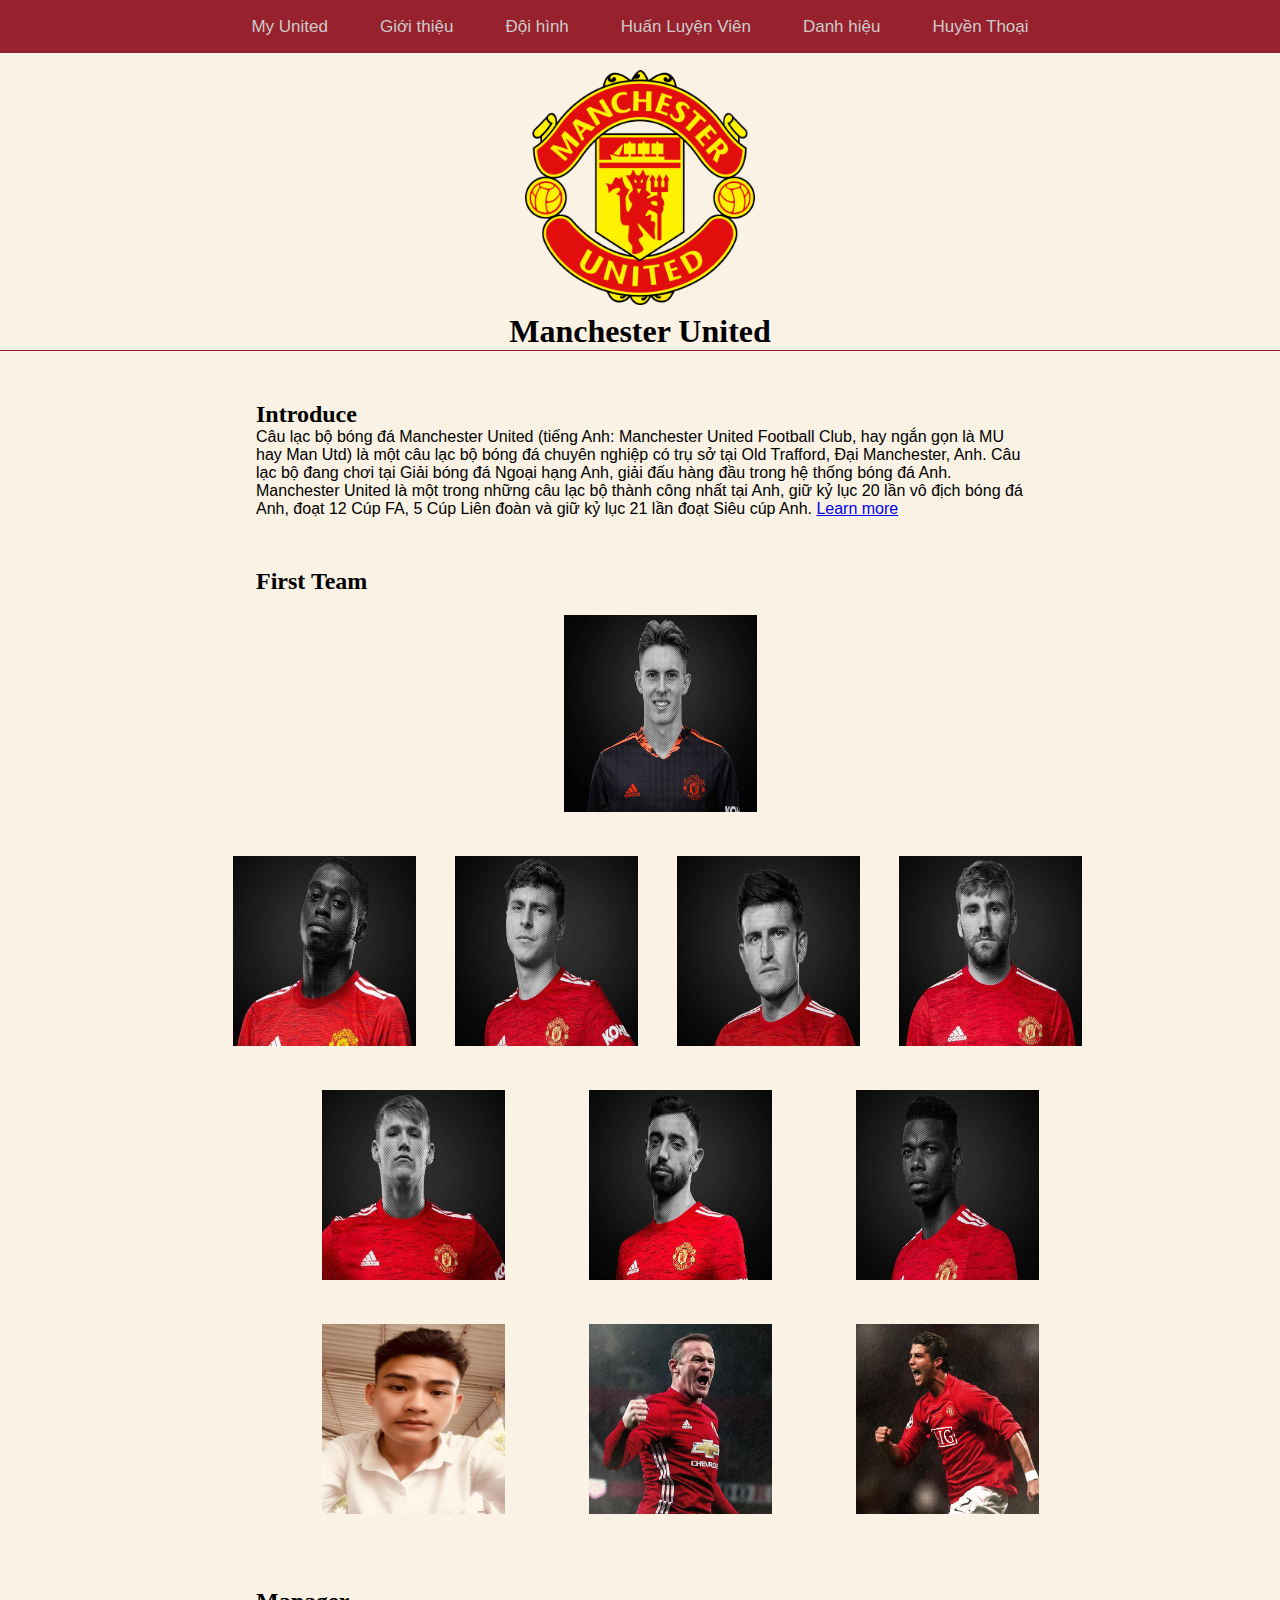
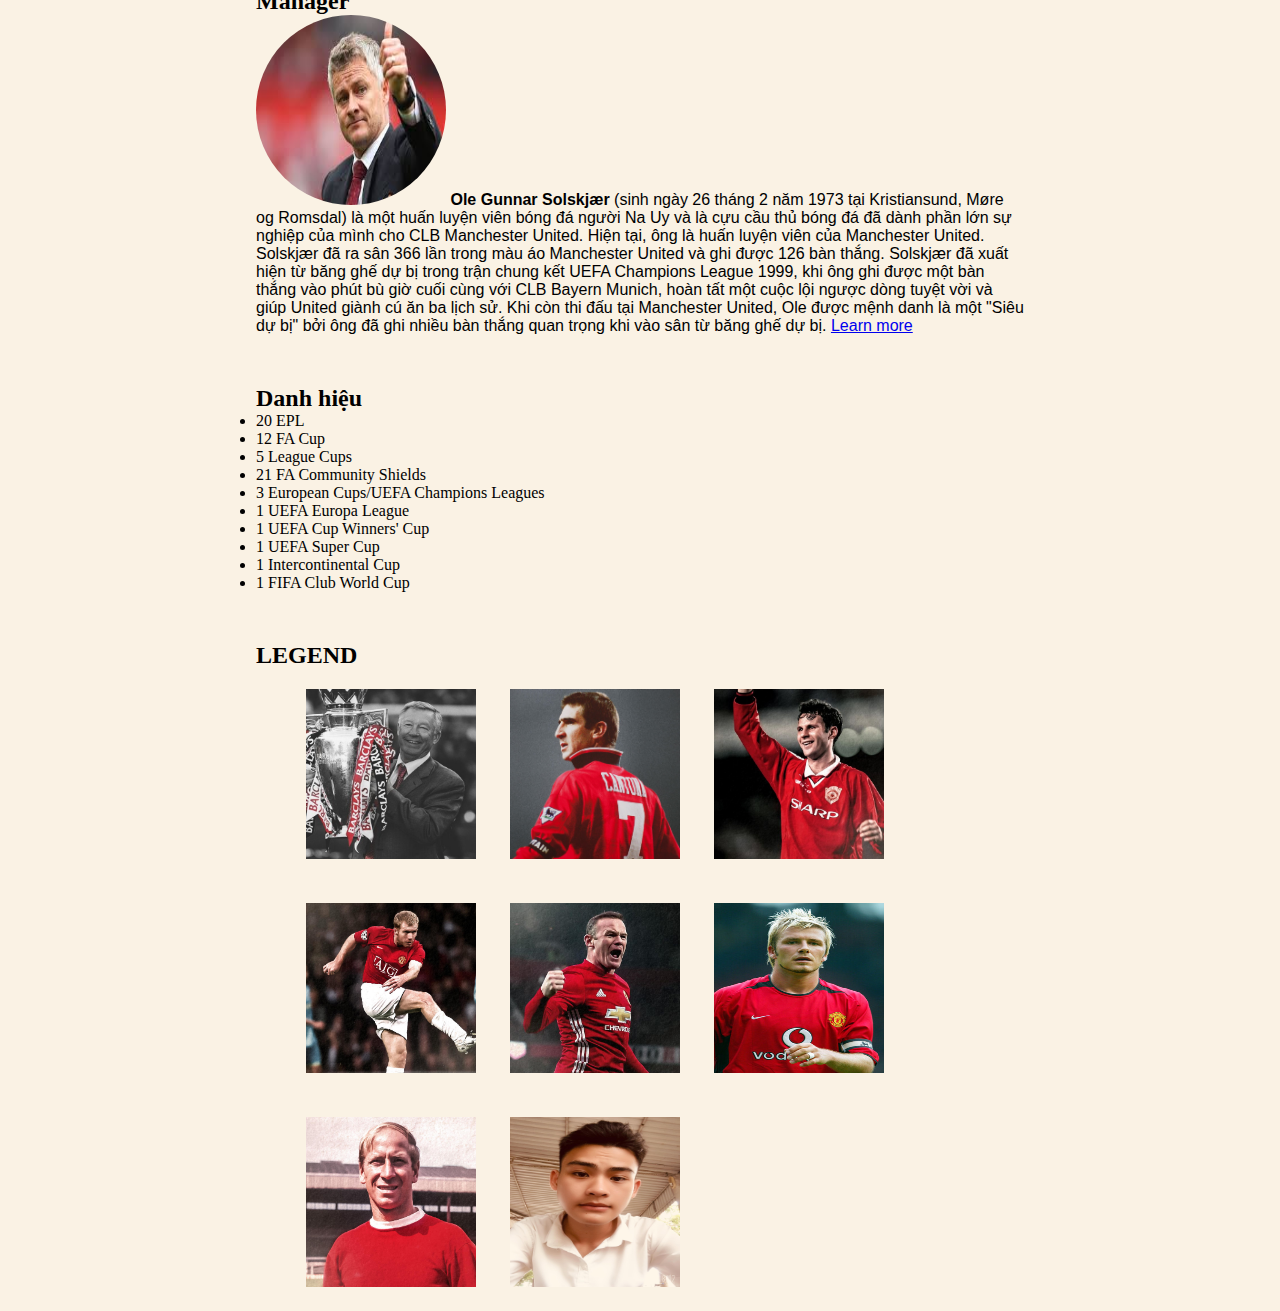
<file: teamMU.html>
<!DOCTYPE html>
<html lang="en">

<head>
    <meta charset="UTF-8">
    <meta name="viewport" content="width=device-width, initial-scale=1.0">
    <title>Manchester United</title>
    <link rel="icon" href="./img/teammu/manu.png">
    <style>
        * {
            margin: 0px;
            padding: 0px;
        }
        
        body {
            /*margin: 0 20%;*/
            background-color: #faf2e4;
        }
        
        h2 {
            font-family: cursive;
        }
        
        h1 {
            text-align: center;
            border-bottom: 1px solid #97212D;
            font-family: cursive;
            margin-top: 70px;
        }
        
        p {
            font-family: sans-serif;
        }
        
        .gk {
            text-align: center;
            margin-left: 40px;
        }
        
        .hauve {
            text-align: center;
        }
        
        .hauve img {
            padding-left: 35px;
        }
        
        .tienve {
            text-align: center;
        }
        
        .tienve img {
            padding-left: 80px;
        }
        
        .tiendao {
            text-align: center;
        }
        
        .tiendao img {
            padding-left: 80px;
        }
        
        .content img {
            margin-top: 20px;
            margin-bottom: 20px;
        }
        
        .legend img {
            padding-left: 30px;
            margin-top: 20px;
            margin-bottom: 20px;
        }
        
        .legend {
            margin-left: 20px;
        }
        
        .phan1,
        .phan2,
        .phan3,
        .phan4,
        #dh {
            margin: 0 20%;
            margin-top: 50px;
        }
        /* Begin MENU */
        
        #header {
            background-color: #97212D;
            height: 53px;
            position: fixed;
            top: 0px;
            left: 0;
            right: 0;
            text-align: center;
        }
        
        #header .menu li {
            display: inline-block;
            /*margin-left: 10px;*/
        }
        
        .menu li a {
            line-height: 53px;
            color: #ccc;
            padding: 0px 24px;
            display: block;
            position: relative;
            font-family: sans-serif;
            font-size: 17px;
        }
        
        .menu li a::after {
            content: "";
            height: 3px;
            width: 0px;
            background: white;
            position: absolute;
            bottom: 0;
            left: 0;
            transition: all 0.5s ease-in-out;
        }
        
        .menu li a:hover::after {
            width: 40%;
            transform: translateX(100%);
        }
        
        .menu li:hover a {
            /*background-color: #ccc;*/
            color: white;
        }
        
        .menu a {
            text-decoration: none;
        }
        /* END MENU	 */
        
        #footer {
            background-color: tomato;
            height: 110px;
        }
        
        #footer .name {
            text-align: center;
            line-height: 30px;
        }
        
        #footer {}
    </style>
</head>

<body>
    <div id="header">
        <ul class="menu">
            <li><a href="#top">My United</a></li>
            <li><a href="#gt">Giới thiệu</a></li>
            <li><a href="#dh">Đội hình</a></li>
            <li><a href="#hlv">Huấn Luyện Viên</a></li>
            <li><a href="#danhhieu">Danh hiệu</a></li>
            <li><a href="#huyenthoai">Huyền Thoại</a></li>
        </ul>
    </div>
    <h1 id="dt"><img src="./img/teammu/manu.png" width="230" height="235"><br>Manchester United</h1>
    <div class="phan1">
        <h2 id="gt">Introduce</h2>
        <p>Câu lạc bộ bóng đá Manchester United (tiếng Anh: Manchester United Football Club, hay ngắn gọn là MU hay Man Utd) là một câu lạc bộ bóng đá chuyên nghiệp có trụ sở tại Old Trafford, Đại Manchester, Anh. Câu lạc bộ đang chơi tại Giải bóng đá Ngoại
            hạng Anh, giải đấu hàng đầu trong hệ thống bóng đá Anh. Manchester United là một trong những câu lạc bộ thành công nhất tại Anh, giữ kỷ lục 20 lần vô địch bóng đá Anh, đoạt 12 Cúp FA, 5 Cúp Liên đoàn và giữ kỷ lục 21 lần đoạt Siêu cúp Anh.
            <a href="https://vi.wikipedia.org/wiki/Manchester_United_F.C." target="_blank">Learn more</a>
        </p>
    </div>
    <h2 id="dh">First Team</h2>

    <!-- <div class="option">
          <select name="language" id="">
            <option value="lang">Language</option>
            <option value="lang">Vietnames</option>
            <option value="lang">English</option>
          </select>
          <div class="sign">
            <a href="#" class="sign-items">login</a>
            <a href="#" class="sign-items">sign up</a>
          </div>
    </div> -->

    <div class="content">
        <div class="gk">
            <img src="./img/teammu/dean.jpg" alt="" width="193" height="197">
        </div>
        <div class="hauve">
            <img src="./img/teammu/bissaka.jpg" alt="" width="183" height="190">
            <img src="./img/teammu/lindelof.jpg" alt="" width="183" height="190">
            <img src="./img/teammu/harry.jpg" alt="" width="183" height="190">
            <img src="./img/teammu/shaw.jpg" alt="" width="183" height="190">
        </div>
        <div class="tienve">
            <img src="./img/teammu/mc.jpg" alt="" width="183" height="190">
            <img src="./img/teammu/bruno.jpg" alt="" width="183" height="190">
            <img src="./img/teammu/pogba.jpg" alt="" width="183" height="190">
        </div>

        <div class="tiendao">
            <img src="./img/teammu/me.jpg" alt="" width="183" height="190">
            <img src="./img/teammu/rooney.jpg" alt="" width="183" height="190">
            <img src="./img/teammu/ronaldo.jpg" alt="" width="183" height="190">
        </div>
    </div>
    <div class="phan2">
        <h2 id="hlv"> Manager</h2>
        <p><img src="./img/teammu/ole.jfif" alt="" width="190" height="190" style="border-radius:50%; "> <b>Ole Gunnar Solskjær</b> (sinh ngày 26 tháng 2 năm 1973 tại Kristiansund, Møre og Romsdal) là một huấn luyện viên bóng đá người Na Uy và là cựu cầu
            thủ bóng đá đã dành phần lớn sự nghiệp của mình cho CLB Manchester United. Hiện tại, ông là huấn luyện viên của Manchester United. Solskjær đã ra sân 366 lần trong màu áo Manchester United và ghi được 126 bàn thắng. Solskjær đã xuất hiện từ
            băng ghế dự bị trong trận chung kết UEFA Champions League 1999, khi ông ghi được một bàn thắng vào phút bù giờ cuối cùng với CLB Bayern Munich, hoàn tất một cuộc lội ngược dòng tuyệt vời và giúp United giành cú ăn ba lịch sử. Khi còn thi đấu
            tại Manchester United, Ole được mệnh danh là một "Siêu dự bị" bởi ông đã ghi nhiều bàn thắng quan trọng khi vào sân từ băng ghế dự bị. <a href="https://en.wikipedia.org/wiki/Ole_Gunnar_Solskj%C3%A6r" target="_blank">Learn more</a></p>
    </div>
    <div class="phan3">
        <h2 id="danhhieu"> Danh hiệu </h2>
        <div>
            <ul>
                <li>20 EPL</li>
                <li>12 FA Cup</li>
                <li>5 League Cups</li>
                <li>21 FA Community Shields</li>
                <li>3 European Cups/UEFA Champions Leagues</li>
                <li>1 UEFA Europa League</li>
                <li>1 UEFA Cup Winners' Cup</li>
                <li>1 UEFA Super Cup</li>
                <li>1 Intercontinental Cup</li>
                <li>1 FIFA Club World Cup</li>
            </ul>
        </div>
    </div>
    <div class="phan4">
        <h2 id="huyenthoai">LEGEND</h2>
        <div class="legend">
            <img src="./img/teammu/sir.jpg" alt="" width="170" height="170">
            <img src="./img/teammu/catona.jpg" alt="" width="170" height="170">
            <img src="./img/teammu/giggs.jpg" alt="" width="170" height="170">
            <img src="./img/teammu/cm.jpg" alt="" width="170" height="170">
            <img src="./img/teammu/rooney.jpg" alt="" width="170" height="170">
            <img src="./img/teammu/beckham.jpg" alt="" width="170" height="170">
            <img src="./img/teammu/emsir.jpg" alt="" width="170" height="170">
            <img src="./img/teammu/me.jpg" alt="" width="170" height="170">
        </div>
    </div>
    <!-- <div id="footer">
        <i class="icon-fb ti-facebook"></i>
        <div class="name">I'm is Mr Cường <br> Welcome to Manchester United</div>

    </div> -->

</body>

</html>
</file>
